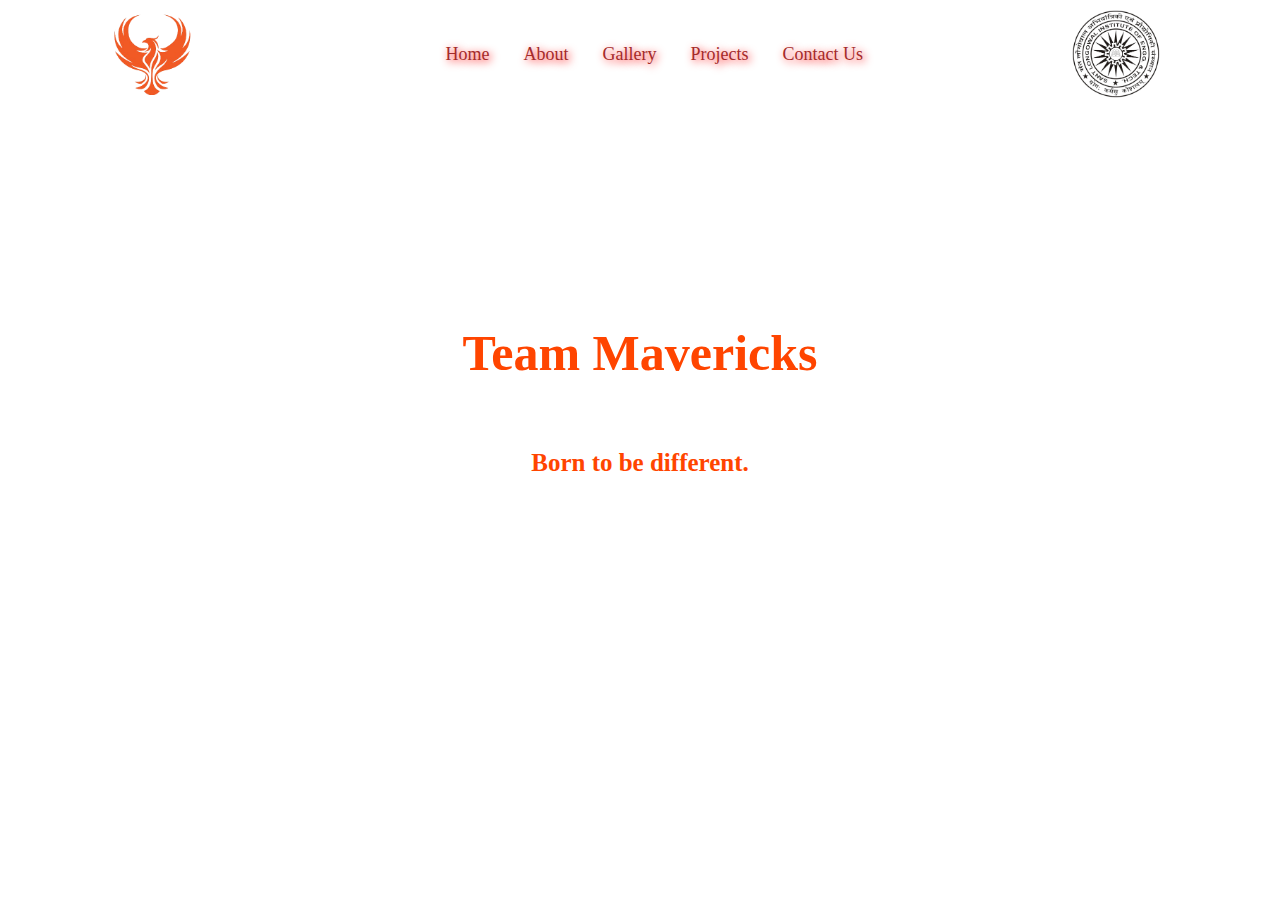
<file: index.html>
<!DOCTYPE html>
<html lang="en">
  <head>
    <link rel="stylesheet" href="style.css" />
    <link rel="stylesheet" href="https://cdnjs.cloudflare.com/ajax/libs/font-awesome/4.7.0/css/font-awesome.min.css">
    <title>Mavericks-SLIET</title>
  </head>

  <body>
    
    <header>
      <img class="maverick-logo" src="img/maverick-logo.png" />

      <nav>
        <ul>
          <li><a href="index.html">Home</a></li>
          <li><a href="about.html">About</a></li>
          <li><a href="gallery.html">Gallery</a></li>
          <li><a href="projects.html">Projects</a></li>
          <li><a href="contact.html">Contact Us</a></li>
        </ul>
      </nav>

      <img class="sliet-logo" src="img/sliet-logo.png" />
    </header>

    <div class="theme">
      <h1>Team Mavericks</h1>
      <div class = "frame"><h4 class="typing-animation">Born to be different.</h3></div>
    </div>

    <!--
    <footer>
      <div class="left-footer">
        <a href="https://www.facebook.com/mavericks.sliet" class="fa fa-facebook"></a>
        <a href="https://instagram.com/mavericks_sliet?igshid=NTdlMDg3MTY=" class="fa fa-instagram"></a>
        <a href="https://www.linkedin.com/company/team-mavericks/" class="fa fa-linkedin"></a>
      </div>
      <div class="right-footer">
          <span>Copyright &copy 2024 || All Rights Reserved by Team Mavericks.</span>
      </div>
    </footer>
  -->
  </body>
</html>
</file>
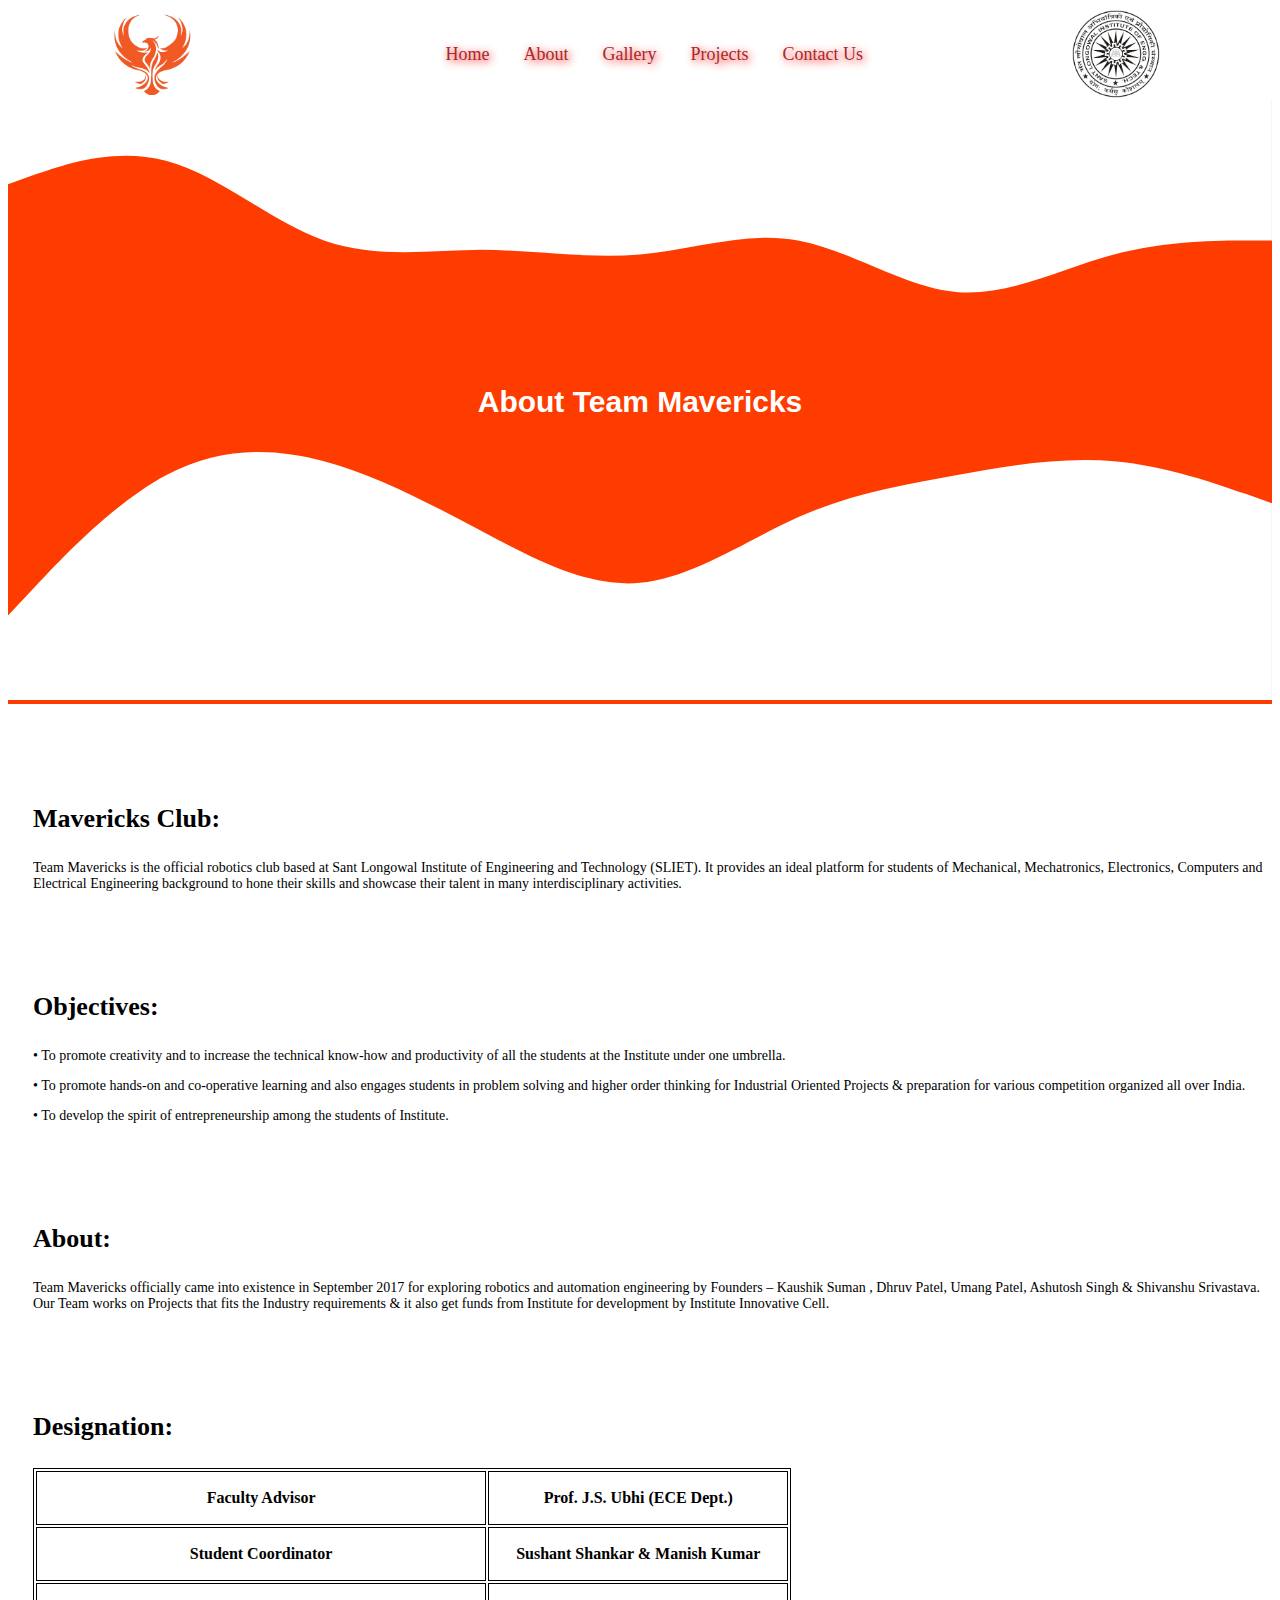
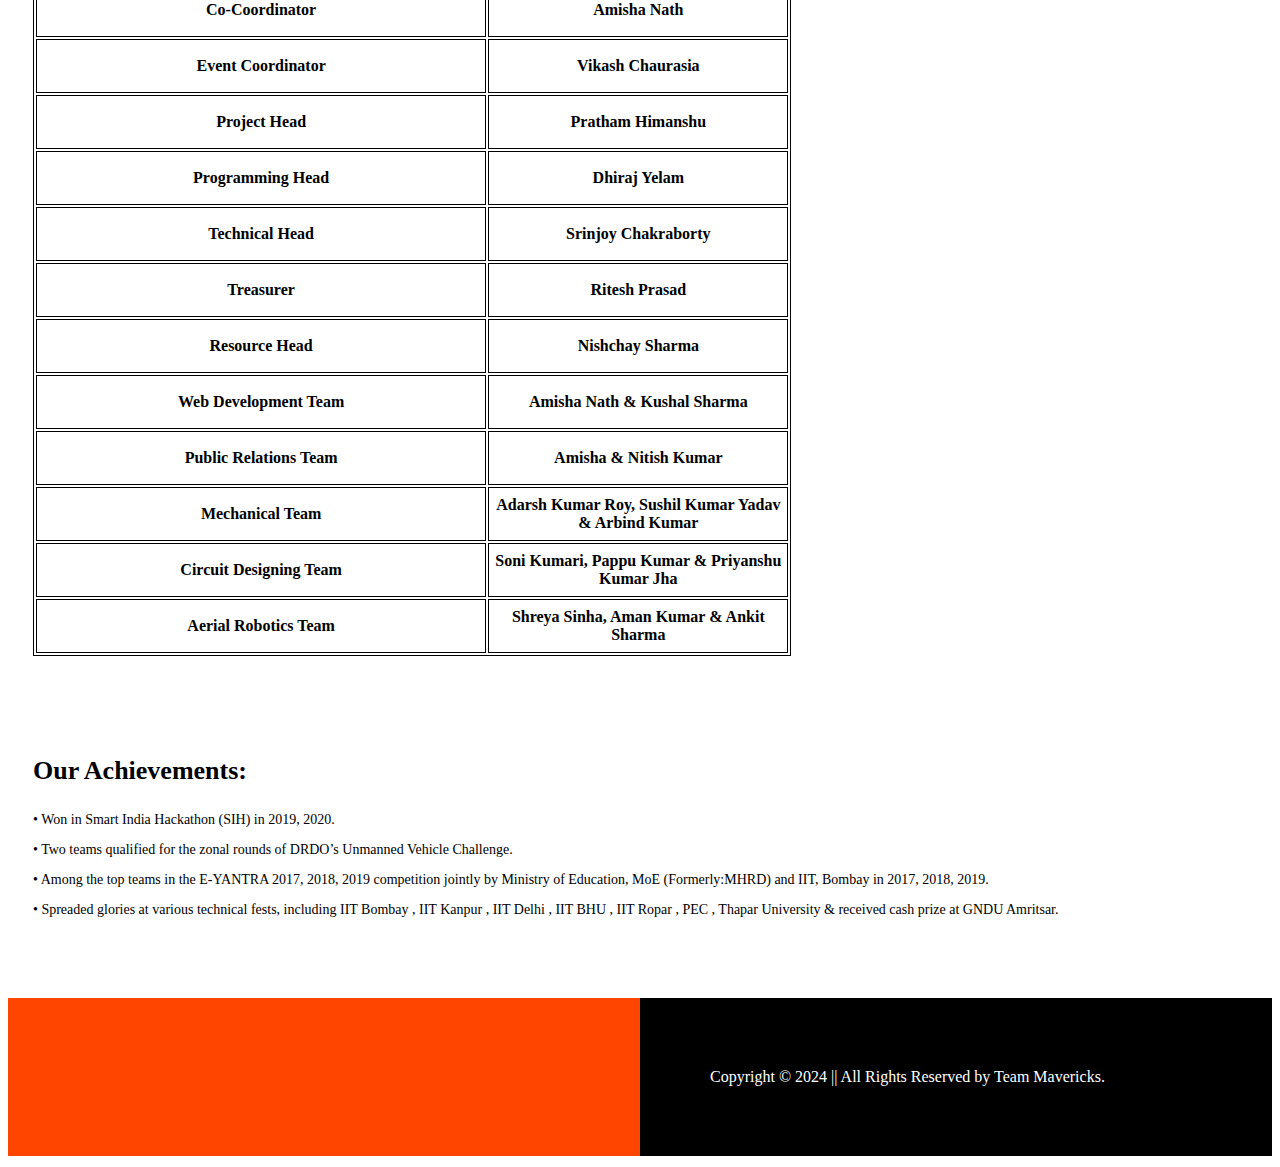
<file: about.html>
<!DOCTYPE html>
<html lang="en">
  <head>
    <link rel="stylesheet" href="style.css" />
  </head>

  <body>
    <header>
      <img class="maverick-logo" src="img/maverick-logo.png" />

      <nav>
        <ul>
          <li><a href="index.html">Home</a></li>
          <li><a href="about.html">About</a></li>
          <li><a href="gallery.html">Gallery</a></li>
          <li><a href="projects.html">Projects</a></li>
          <li><a href="contact.html">Contact Us</a></li>
        </ul>
      </nav>

      <img class="sliet-logo" src="img/sliet-logo.png" />
    </header>

    <div class="sh">
      <svg xmlns="http://www.w3.org/2000/svg" viewBox="0 0 1440 320">
        <path
          fill="white"
          fill-opacity="1"
          d="M0,96L30,85.3C60,75,120,53,180,69.3C240,85,300,139,360,160C420,181,480,171,540,170.7C600,171,660,181,720,176C780,171,840,149,900,160C960,171,1020,213,1080,218.7C1140,224,1200,192,1260,176C1320,160,1380,160,1410,160L1440,160L1440,0L1410,0C1380,0,1320,0,1260,0C1200,0,1140,0,1080,0C1020,0,960,0,900,0C840,0,780,0,720,0C660,0,600,0,540,0C480,0,420,0,360,0C300,0,240,0,180,0C120,0,60,0,30,0L0,0Z"
        ></path>
      </svg>
    </div>
    <div class="curved">
      <h1>About Team Mavericks</h1>
      <svg xmlns="http://www.w3.org/2000/svg" viewBox="0 0 1440 320">
        <path
          fill="white"
          fill-opacity="1"
          d="M0,224L30,192C60,160,120,96,180,64C240,32,300,32,360,48C420,64,480,96,540,128C600,160,660,192,720,186.7C780,181,840,139,900,112C960,85,1020,75,1080,64C1140,53,1200,43,1260,48C1320,53,1380,75,1410,85.3L1440,96L1440,320L1410,320C1380,320,1320,320,1260,320C1200,320,1140,320,1080,320C1020,320,960,320,900,320C840,320,780,320,720,320C660,320,600,320,540,320C480,320,420,320,360,320C300,320,240,320,180,320C120,320,60,320,30,320L0,320Z"
        ></path>
      </svg>
    </div>

    <div class="about-page">
      <h3>Mavericks Club:</h3>
      <p>
        Team Mavericks is the official robotics club based at Sant Longowal
        Institute of Engineering and Technology (SLIET). It provides an ideal
        platform for students of Mechanical, Mechatronics, Electronics,
        Computers and Electrical Engineering background to hone their skills and
        showcase their talent in many interdisciplinary activities.
      </p>
      <h3>Objectives:</h3>
      <div>
        <p>
          • To promote creativity and to increase the technical know-how and
          productivity of all the students at the Institute under one umbrella.
        </p>
        <p>
          • To promote hands-on and co-operative learning and also engages
          students in problem solving and higher order thinking for Industrial
          Oriented Projects & preparation for various competition organized all
          over India.
        </p>
        <p>
          • To develop the spirit of entrepreneurship among the students of
          Institute.
        </p>
      </div>

      <h3>About:</h3>
      <p>
        Team Mavericks officially came into existence in September 2017 for
        exploring robotics and automation engineering by Founders – Kaushik
        Suman , Dhruv Patel, Umang Patel, Ashutosh Singh & Shivanshu Srivastava.
        Our Team works on Projects that fits the Industry requirements & it also
        get funds from Institute for development by Institute Innovative Cell.
      </p>

      <h3>Designation:</h3>
      <table>
        <tr>
          <th>Faculty Advisor</th>
          <th>Prof. J.S. Ubhi (ECE Dept.)</th>
        </tr>
        <tr>
          <th>Student Coordinator</th>
          <th>Sushant Shankar & Manish Kumar</th>
        </tr>
        <tr>
          <th>Co-Coordinator</th>
          <th>Amisha Nath</th>
        </tr>

        <tr>
          <th>Event Coordinator</th>
          <th>Vikash Chaurasia</th>
        </tr>

        <tr>
          <th>Project Head</th>
          <th>Pratham Himanshu</th>
        </tr>

        <tr>
          <th>Programming Head</th>
          <th>Dhiraj Yelam</th>
        </tr>

        <tr>
          <th>Technical Head</th>
          <th>Srinjoy Chakraborty</th>
        </tr>

        <tr>
          <th>Treasurer</th>
          <th>Ritesh Prasad</th>
        </tr>

        <tr>
          <th>Resource Head</th>
          <th>Nishchay Sharma</th>
        </tr>

        <tr>
          <th>Web Development Team</th>
          <th>Amisha Nath & Kushal Sharma</th>
        </tr>

        <tr>
          <th>Public Relations Team</th>
          <th>Amisha & Nitish Kumar</th>
        </tr>

        <tr>
          <th>Mechanical Team</th>
          <th>Adarsh Kumar Roy, Sushil Kumar Yadav & Arbind Kumar</th>
        </tr>

        <tr>
          <th>Circuit Designing Team</th>
          <th>Soni Kumari, Pappu Kumar & Priyanshu Kumar Jha</th>
        </tr>

        <tr>
          <th>Aerial Robotics Team</th>
          <th>Shreya Sinha, Aman Kumar & Ankit Sharma</th>
        </tr>
      </table>

      <h3>Our Achievements:</h3>
      <p>• Won in Smart India Hackathon (SIH) in 2019, 2020.</p>
      <p>
        • Two teams qualified for the zonal rounds of DRDO’s Unmanned Vehicle
        Challenge.
      </p>
      <p>
        • Among the top teams in the E-YANTRA 2017, 2018, 2019 competition
        jointly by Ministry of Education, MoE (Formerly:MHRD) and IIT, Bombay in
        2017, 2018, 2019.
      </p>
      <p>
        • Spreaded glories at various technical fests, including IIT Bombay ,
        IIT Kanpur , IIT Delhi , IIT BHU , IIT Ropar , PEC , Thapar University &
        received cash prize at GNDU Amritsar.
      </p>
    </div>

    <footer>
      <div class="left-footer"></div>
      <div class="right-footer">
        <span>Copyright © 2024 || All Rights Reserved by Team Mavericks.</span>
      </div>
    </footer>
  </body>
</html>
</file>
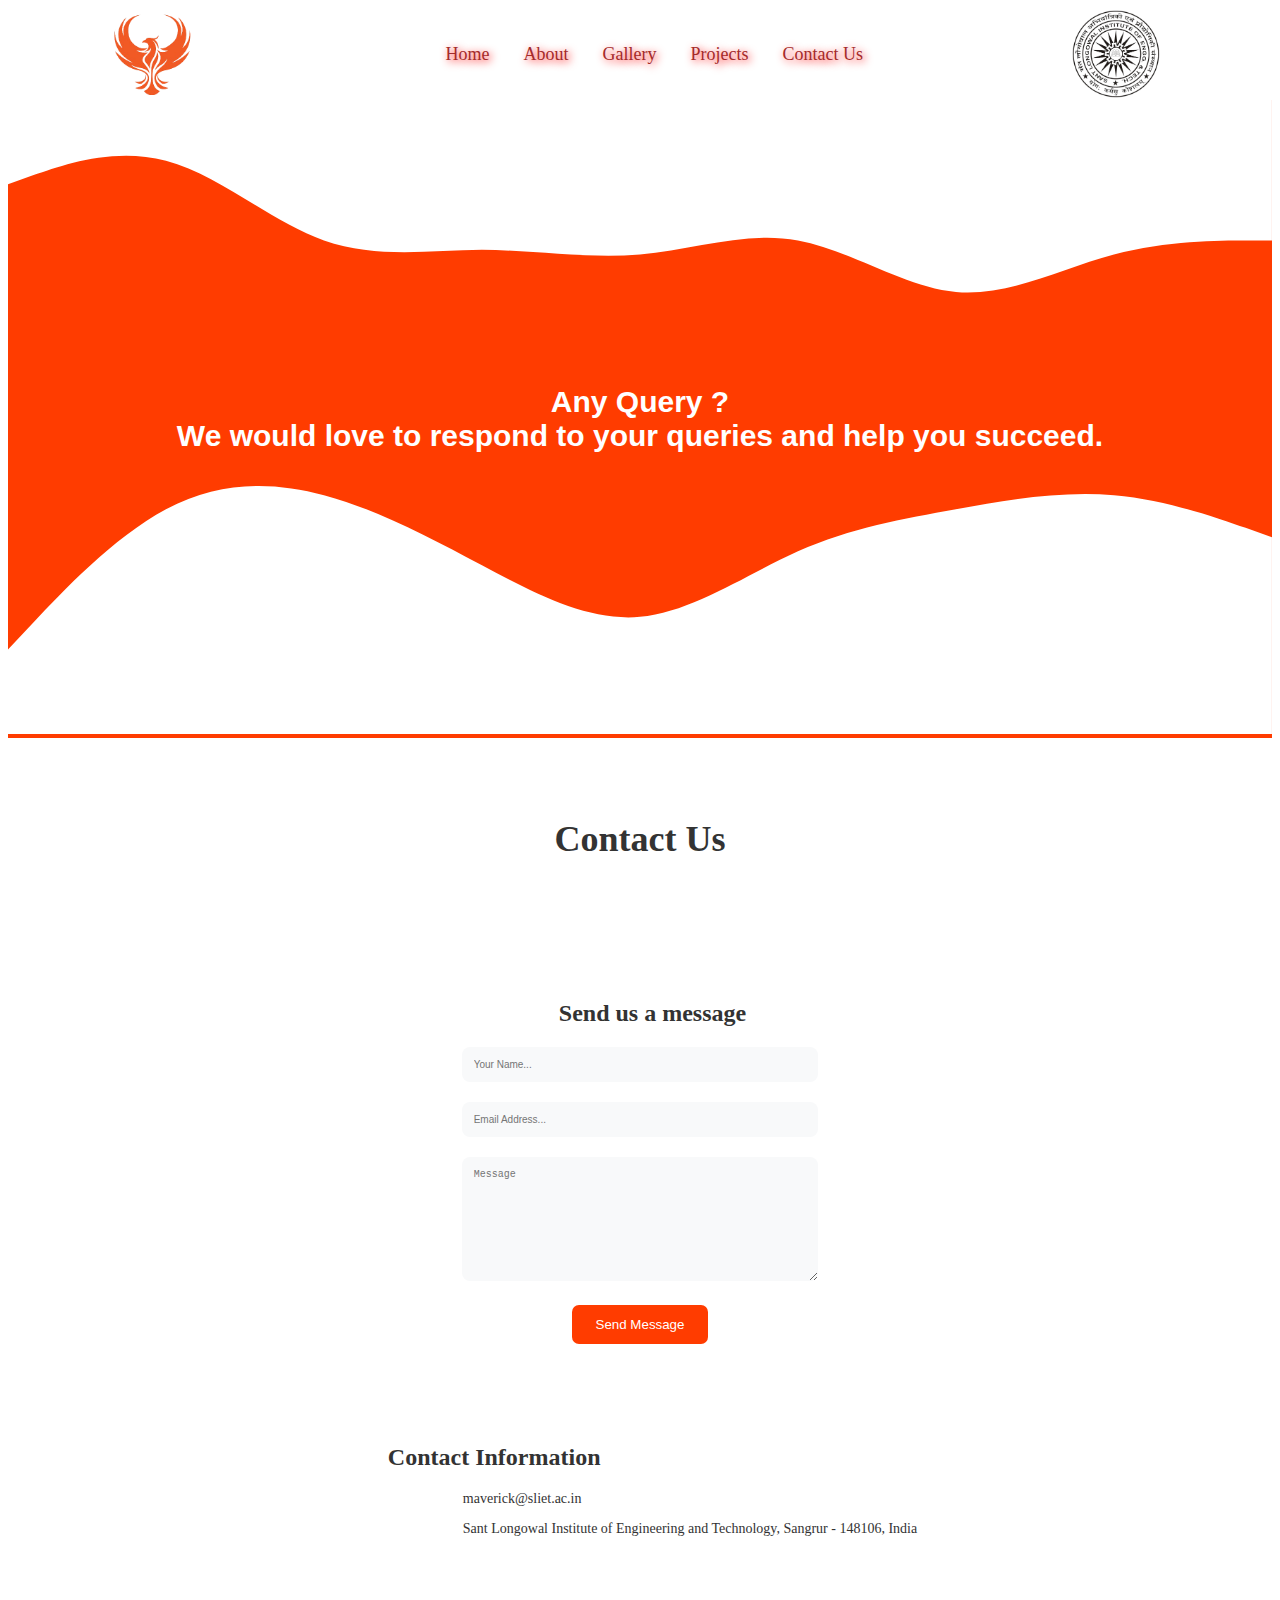
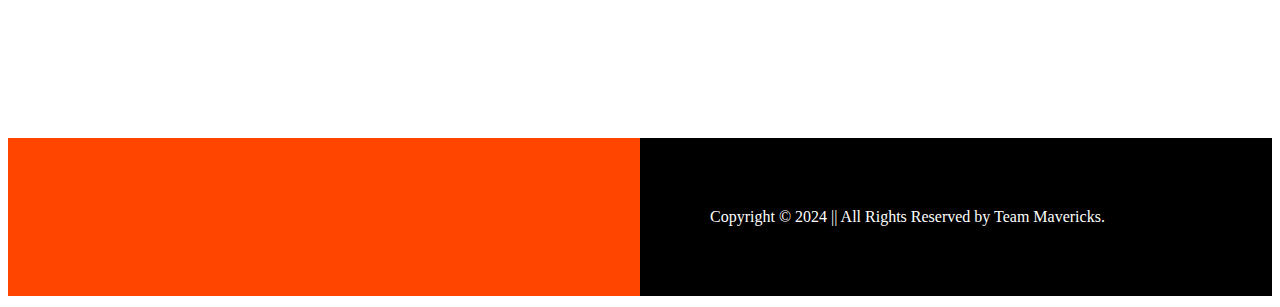
<file: contact.html>
<!DOCTYPE html>
<html lang="en">
  <head>
    <link rel="stylesheet" href="style.css" />
    <link rel="stylesheet" href="https://cdnjs.cloudflare.com/ajax/libs/font-awesome/6.6.0/css/all.min.css" integrity="sha512-Kc323vGBEqzTmouAECnVceyQqyqdsSiqLQISBL29aUW4U/M7pSPA/gEUZQqv1cwx4OnYxTxve5UMg5GT6L4JJg==" crossorigin="anonymous" referrerpolicy="no-referrer" />
  </head>

  <body>
    <header>
      <img class="maverick-logo" src="img/maverick-logo.png" />

      <nav>
        <ul>
          <li><a href="index.html">Home</a></li>
          <li><a href="about.html">About</a></li>
          <li><a href="gallery.html">Gallery</a></li>
          <li><a href="projects.html">Projects</a></li>
          <li><a href="contact.html">Contact Us</a></li>
        </ul>
      </nav>

      <img class="sliet-logo" src="img/sliet-logo.png" />
    </header>

    <div class="sh">
      <svg xmlns="http://www.w3.org/2000/svg" viewBox="0 0 1440 320">
        <path
          fill="white"
          fill-opacity="1"
          d="M0,96L30,85.3C60,75,120,53,180,69.3C240,85,300,139,360,160C420,181,480,171,540,170.7C600,171,660,181,720,176C780,171,840,149,900,160C960,171,1020,213,1080,218.7C1140,224,1200,192,1260,176C1320,160,1380,160,1410,160L1440,160L1440,0L1410,0C1380,0,1320,0,1260,0C1200,0,1140,0,1080,0C1020,0,960,0,900,0C840,0,780,0,720,0C660,0,600,0,540,0C480,0,420,0,360,0C300,0,240,0,180,0C120,0,60,0,30,0L0,0Z"
        ></path>
      </svg>
    </div>
    <div class="curved">
      <h1>Any Query ?</h1>
      <h1>We would love to respond to your queries and help you succeed.</h1>
      <svg xmlns="http://www.w3.org/2000/svg" viewBox="0 0 1440 320">
        <path
          fill="white"
          fill-opacity="1"
          d="M0,224L30,192C60,160,120,96,180,64C240,32,300,32,360,48C420,64,480,96,540,128C600,160,660,192,720,186.7C780,181,840,139,900,112C960,85,1020,75,1080,64C1140,53,1200,43,1260,48C1320,53,1380,75,1410,85.3L1440,96L1440,320L1410,320C1380,320,1320,320,1260,320C1200,320,1140,320,1080,320C1020,320,960,320,900,320C840,320,780,320,720,320C660,320,600,320,540,320C480,320,420,320,360,320C300,320,240,320,180,320C120,320,60,320,30,320L0,320Z"
        ></path>
      </svg>
    </div>

    <div class = "frame">
      <section class = "contact">
        <div class="contact_container">
          <h2>Contact Us</h2>
          <div class="contact_wrapper">
            <div class="contact_form">
              <h3>Send us a message</h3>
              <form>
                <div class = "form_group">
                  <input type="text" name="name" placeholder="Your Name...">
                </div>
                <div class = "form_group">
                  <input type="text" name="email" placeholder="Email Address...">
                </div>
                <div class = "form_group">
                  <textarea name="message" placeholder="Message"></textarea>
                </div>
                <button type="submit">Send Message</button>
              </form>
            </div>

            <div class="contact_info">
              <h3>Contact Information</h3>
              <p><i class="fas fa-envelope"></i>maverick@sliet.ac.in</p>
              <p><i class="fas fa-map-marker-alt"></i>Sant Longowal Institute of Engineering and Technology, Sangrur - 148106, India</p>
            </div>
          </div>
        </div>
      </section>
    </div>



    <footer>
      <div class="left-footer"></div>
      <div class="right-footer">
        <span>Copyright © 2024 || All Rights Reserved by Team Mavericks.</span>
      </div>
    </footer>


  </body>
</html>
</file>
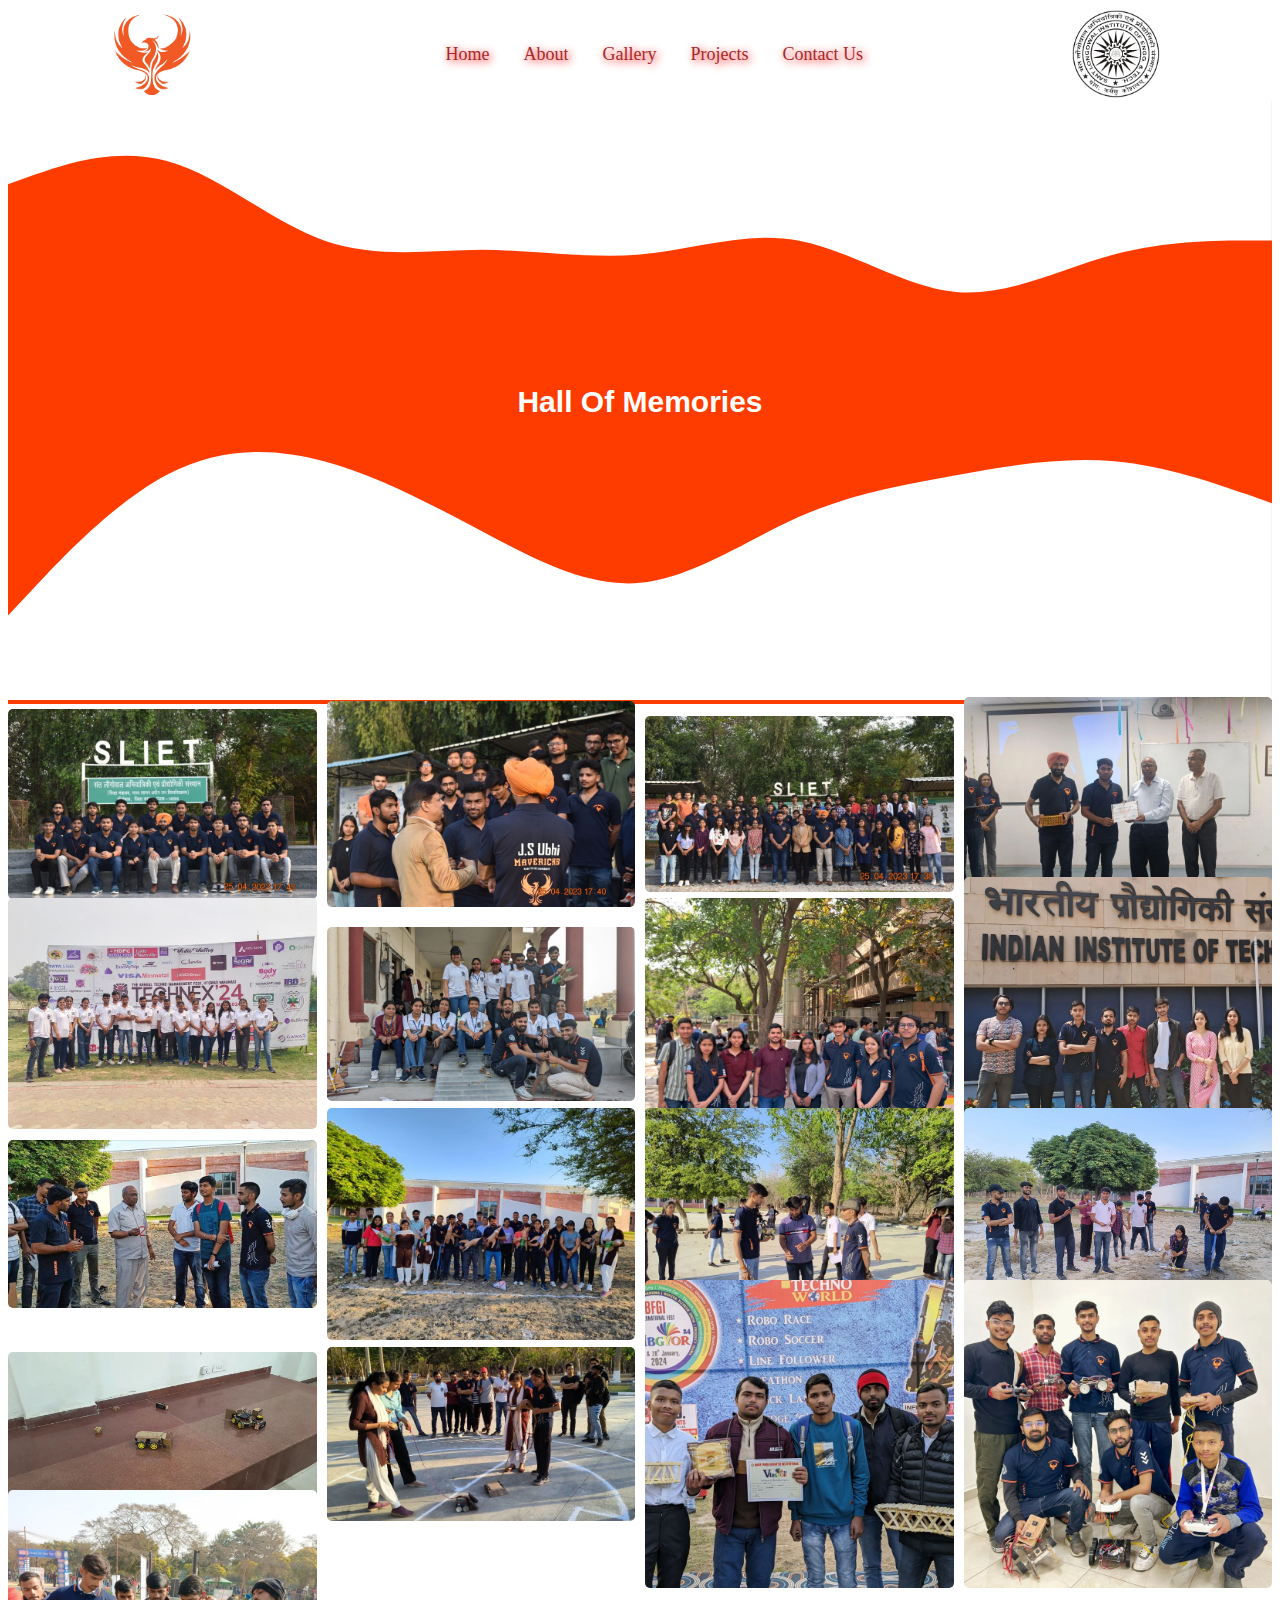
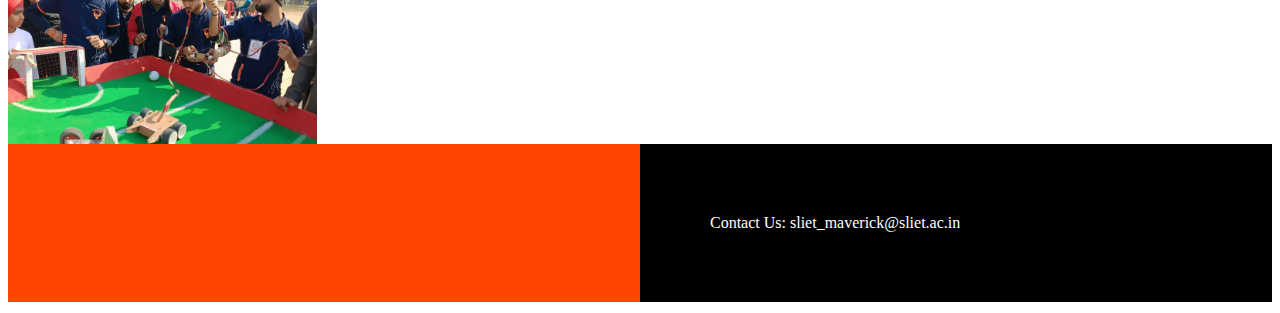
<file: gallery.html>
<!DOCTYPE html>
<html lang="en">
  <head>
    <link rel="stylesheet" href="style.css" />
  </head>

  <body>
    <header>
      <img class="maverick-logo" src="img/maverick-logo.png" />

      <nav>
        <ul>
          <li><a href="index.html">Home</a></li>
          <li><a href="about.html">About</a></li>
          <li><a href="gallery.html">Gallery</a></li>
          <li><a href="projects.html">Projects</a></li>
          <li><a href="contact.html">Contact Us</a></li>
        </ul>
      </nav>

      <img class="sliet-logo" src="img/sliet-logo.png" />
    </header>

    <div class="sh">
      <svg xmlns="http://www.w3.org/2000/svg" viewBox="0 0 1440 320">
        <path
          fill="white"
          fill-opacity="1"
          d="M0,96L30,85.3C60,75,120,53,180,69.3C240,85,300,139,360,160C420,181,480,171,540,170.7C600,171,660,181,720,176C780,171,840,149,900,160C960,171,1020,213,1080,218.7C1140,224,1200,192,1260,176C1320,160,1380,160,1410,160L1440,160L1440,0L1410,0C1380,0,1320,0,1260,0C1200,0,1140,0,1080,0C1020,0,960,0,900,0C840,0,780,0,720,0C660,0,600,0,540,0C480,0,420,0,360,0C300,0,240,0,180,0C120,0,60,0,30,0L0,0Z"
        ></path>
      </svg>
    </div>
    <div class="curved">
      <h1>Hall Of Memories</h1>
      <svg xmlns="http://www.w3.org/2000/svg" viewBox="0 0 1440 320">
        <path
          fill="white"
          fill-opacity="1"
          d="M0,224L30,192C60,160,120,96,180,64C240,32,300,32,360,48C420,64,480,96,540,128C600,160,660,192,720,186.7C780,181,840,139,900,112C960,85,1020,75,1080,64C1140,53,1200,43,1260,48C1320,53,1380,75,1410,85.3L1440,96L1440,320L1410,320C1380,320,1320,320,1260,320C1200,320,1140,320,1080,320C1020,320,960,320,900,320C840,320,780,320,720,320C660,320,600,320,540,320C480,320,420,320,360,320C300,320,240,320,180,320C120,320,60,320,30,320L0,320Z"
        ></path>
      </svg>
    </div>

    <div class="grid_wrapper">
      <div><img src="img/img1.jpeg" /></div>
      <div><img src="img/img2.jpeg" /></div>
      <div><img src="img/img3.jpeg" /></div>
      <div><img src="img/img4.jpeg" /></div>
      <div><img src="img/img5.jpeg" /></div>
      <div><img src="img/img6.jpeg" /></div>
      <div><img src="img/img7.jpeg" /></div>
      <div><img src="img/img8.jpeg" /></div>
      <div><img src="img/img9.jpeg" /></div>
      <div><img src="img/img10.jpeg" /></div>
      <div><img src="img/img11.jpeg" /></div>
      <div><img src="img/img12.jpeg" /></div>
      <div><img src="img/img13.jpeg" /></div>
      <div><img src="img/img14.jpeg" /></div>
      <div><img src="img/img15.jpeg" /></div>
      <div><img src="img/img16.jpeg" /></div>
      <div><img src="img/img17.jpeg" /></div>
    </div>

    <footer>
      <div class="left-footer"></div>
      <div class="right-footer">
        <span>Contact Us:</span>
        <span>sliet_maverick@sliet.ac.in</span>
      </div>
    </footer>
  </body>
</html>
</file>
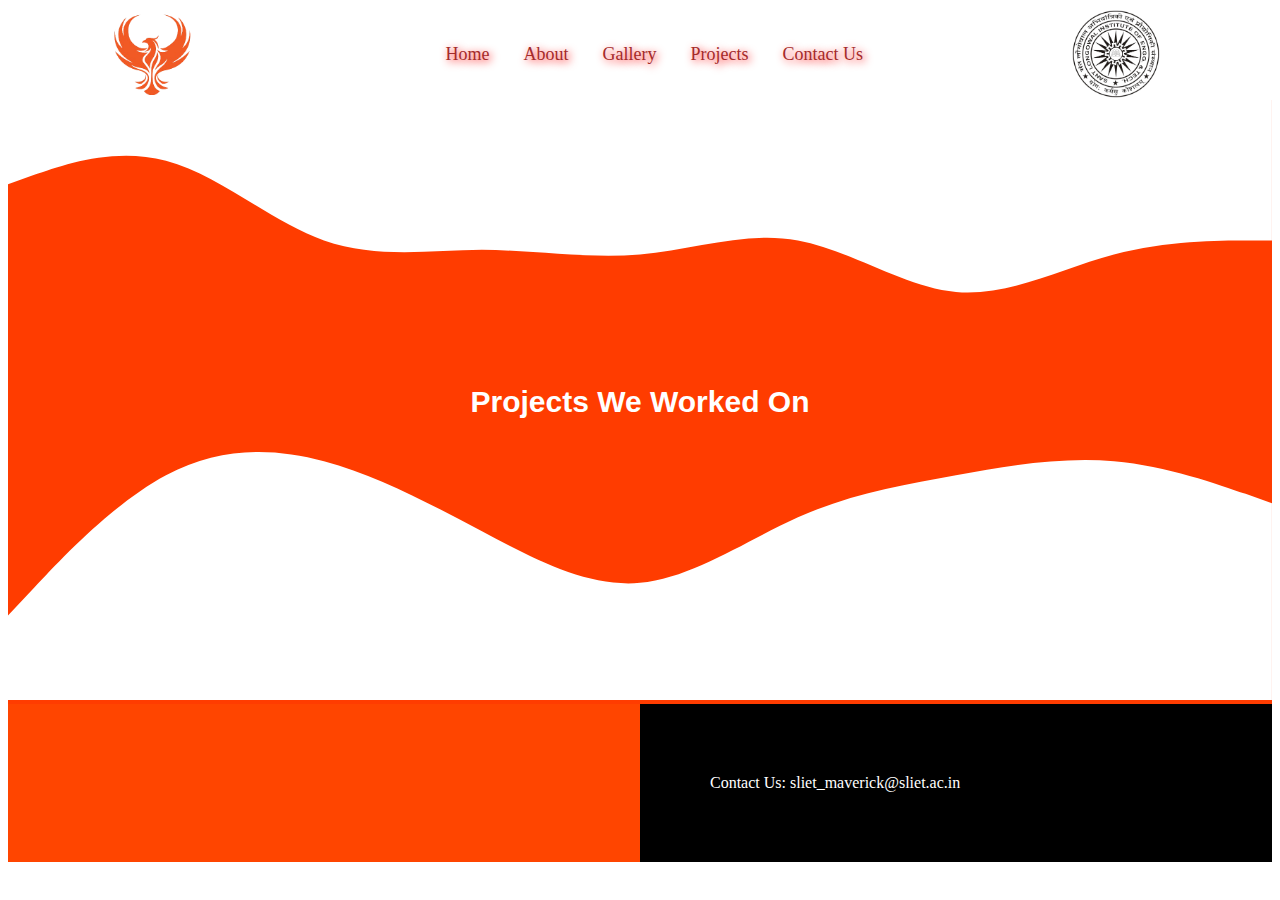
<file: projects.html>
<!DOCTYPE html>
<html lang="en">
  <head>
    <link rel="stylesheet" href="style.css" />
  </head>

  <body>
    <header>
      <img class="maverick-logo" src="img/maverick-logo.png" />

      <nav>
        <ul>
          <li><a href="index.html">Home</a></li>
          <li><a href="about.html">About</a></li>
          <li><a href="gallery.html">Gallery</a></li>
          <li><a href="projects.html">Projects</a></li>
          <li><a href="contact.html">Contact Us</a></li>
        </ul>
      </nav>

      <img class="sliet-logo" src="img/sliet-logo.png" />
    </header>

    <div class="sh">
      <svg xmlns="http://www.w3.org/2000/svg" viewBox="0 0 1440 320">
        <path
          fill="white"
          fill-opacity="1"
          d="M0,96L30,85.3C60,75,120,53,180,69.3C240,85,300,139,360,160C420,181,480,171,540,170.7C600,171,660,181,720,176C780,171,840,149,900,160C960,171,1020,213,1080,218.7C1140,224,1200,192,1260,176C1320,160,1380,160,1410,160L1440,160L1440,0L1410,0C1380,0,1320,0,1260,0C1200,0,1140,0,1080,0C1020,0,960,0,900,0C840,0,780,0,720,0C660,0,600,0,540,0C480,0,420,0,360,0C300,0,240,0,180,0C120,0,60,0,30,0L0,0Z"
        ></path>
      </svg>
    </div>
    <div class="curved">
      <h1>Projects We Worked On</h1>
      <svg xmlns="http://www.w3.org/2000/svg" viewBox="0 0 1440 320">
        <path
          fill="white"
          fill-opacity="1"
          d="M0,224L30,192C60,160,120,96,180,64C240,32,300,32,360,48C420,64,480,96,540,128C600,160,660,192,720,186.7C780,181,840,139,900,112C960,85,1020,75,1080,64C1140,53,1200,43,1260,48C1320,53,1380,75,1410,85.3L1440,96L1440,320L1410,320C1380,320,1320,320,1260,320C1200,320,1140,320,1080,320C1020,320,960,320,900,320C840,320,780,320,720,320C660,320,600,320,540,320C480,320,420,320,360,320C300,320,240,320,180,320C120,320,60,320,30,320L0,320Z"
        ></path>
      </svg>
    </div>

    <footer>
      <div class="left-footer"></div>
      <div class="right-footer">
        <span>Contact Us:</span>
          <span>sliet_maverick@sliet.ac.in</span>
      </div>
    </footer>
    
  </body>
</html>
</file>
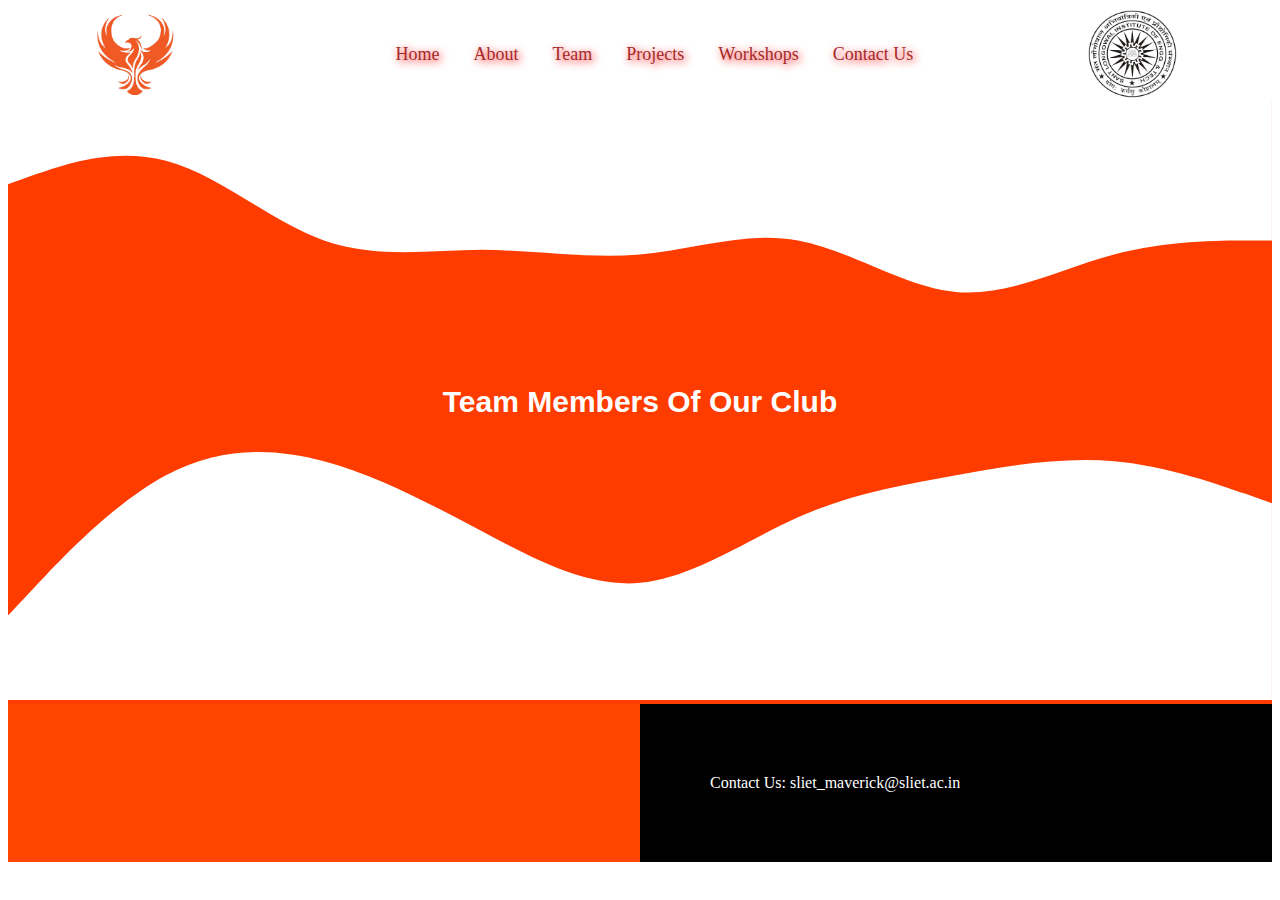
<file: team.html>
<!DOCTYPE html>
<html lang="en">
  <head>
    <link rel="stylesheet" href="style.css" />
  </head>

  <body>
    <header>
      <img class="maverick-logo" src="img/maverick-logo.png" />

      <nav>
        <ul>
          <li><a href="index.html">Home</a></li>
          <li><a href="about.html">About</a></li>
          <li><a href="team.html">Team</a></li>
          <li><a href="projects.html">Projects</a></li>
          <li><a href="workshops.html">Workshops</a></li>
          <li><a href="contact.html">Contact Us</a></li>
        </ul>
      </nav>

      <img class="sliet-logo" src="img/sliet-logo.png" />
    </header>

    <div class="sh">
      <svg xmlns="http://www.w3.org/2000/svg" viewBox="0 0 1440 320">
        <path
          fill="white"
          fill-opacity="1"
          d="M0,96L30,85.3C60,75,120,53,180,69.3C240,85,300,139,360,160C420,181,480,171,540,170.7C600,171,660,181,720,176C780,171,840,149,900,160C960,171,1020,213,1080,218.7C1140,224,1200,192,1260,176C1320,160,1380,160,1410,160L1440,160L1440,0L1410,0C1380,0,1320,0,1260,0C1200,0,1140,0,1080,0C1020,0,960,0,900,0C840,0,780,0,720,0C660,0,600,0,540,0C480,0,420,0,360,0C300,0,240,0,180,0C120,0,60,0,30,0L0,0Z"
        ></path>
      </svg>
    </div>
    <div class="curved">
      <h1>Team Members Of Our Club</h1>
      <svg xmlns="http://www.w3.org/2000/svg" viewBox="0 0 1440 320">
        <path
          fill="white"
          fill-opacity="1"
          d="M0,224L30,192C60,160,120,96,180,64C240,32,300,32,360,48C420,64,480,96,540,128C600,160,660,192,720,186.7C780,181,840,139,900,112C960,85,1020,75,1080,64C1140,53,1200,43,1260,48C1320,53,1380,75,1410,85.3L1440,96L1440,320L1410,320C1380,320,1320,320,1260,320C1200,320,1140,320,1080,320C1020,320,960,320,900,320C840,320,780,320,720,320C660,320,600,320,540,320C480,320,420,320,360,320C300,320,240,320,180,320C120,320,60,320,30,320L0,320Z"
        ></path>
      </svg>
    </div>

    <footer>
      <div class="left-footer"></div>
      <div class="right-footer">
        <span>Contact Us:</span>
        <span>sliet_maverick@sliet.ac.in</span>
      </div>
    </footer>
  </body>
</html>
</file>
<file: style.css>
body {
  background-color: white;
}

header {
  align-items: center;
  justify-content: space-around;
  display: flex;
  margin-top: 0;
}

footer {
  display: flex;
  margin-bottom: 10px;
}

nav ul li {
  list-style: none;
  display: inline-block;
}

nav ul li a {
  text-decoration: none;
  color: brown;
  font-size: 18px;
  padding: 15px;
  text-shadow: 2px 2px 8px #ff0000;
}

h3 {
  margin-left: 25px;
  margin-top: 100px;
  font-size: 26px;
}

h4 {
  overflow: hidden;
  white-space: nowrap;
  font-size: auto;
}

span {
  color: white;
  font-size: auto;
}

p {
  margin-left: 25px;
  font-size: 14px;
}

table,
th,
td {
  border: 1px solid black;
  margin-left: 25px;
  width: 60%;
  height: 50px;
}

.maverick-logo {
  width: 6.5%;
  height: 80%;
  margin: 5px;
}

.sliet-logo {
  width: 7%;
  height: 80%;
  margin-right: 15px;
}

.theme {
  width: 100%;
  height: 600px;
  align-content: center;
  text-align: center;
  color: orangered;
  font-size: 25px;
}

.left-footer {
  margin-bottom: 1px;
  background-color: orangered;
  width: 50%;
  padding: 70px;
  align-content: center;
}

.right-footer {
  margin-bottom: 1px;
  background-color: black;
  width: 50%;
  padding: 70px;
}

.typing-animation {
  animation-name: typing;
  animation-duration: 1.5s;
  animation-iteration-count: 1;
}

@keyframes typing {
  from {
    width: 0;
  }
  to {
    width: 100%;
  }
}

.container-contact {
  margin: 100px;
}

.about-page {
  margin-bottom: 80px;
  width: 100%;
}

.sh {
  background-color: #ff3c00;
}
.curved {
  background-color: #ff3c00;
  color: white;
  text-align: center;
  margin-top: 0;
}
.curved h1 {
  font-size: 30px;
  font-family: "Segoe UI", Tahoma, Geneva, Verdana, sans-serif;
  margin: 0px;
}

.frame {
  margin: 0 auto;
  justify-content: center;
  display: grid;
  place-items: center;
}

.horizontal_frame {
  display: flex;
}

.frame img {
  margin: 10px;
  width: 40%;
  border-radius: 21px;
  margin-top: 30px;
}

.fa {
  font-size: 30px;
  width: 20px;
  text-align: center;
  color: white;
}

.contact {
  min-height: 100vh;
  padding: 50px;
  text-align: center;
}

.contact_wrapper {
  display: grid;
}

.contact_container {
  max-width: 800px;
  margin: 0 auto;
}

.contact_container h2 {
  font-size: 36px;
  margin-bottom: 40px;
  color: #333;
}

.contact_form h3 {
  text-align: middle;
  font-size: 24px;
  margin-bottom: 20px;
  color: #333;
}

.form_group {
  margin-bottom: 20px;
}

input,
textarea {
  width: 60%;
  padding: 12px;
  border-radius: 8px;
  border: none;
  background-color: #f8f9fa;
  color: #333;
  font-size: 10px;
}

textarea {
  height: 100px;
}

input:focus,
textarea:focus {
  outline: none;
  box-shadow: 0 0 8px #bbb;
}

button {
  display: inline-block;
  padding: 12px 24px;
  background-color: #ff3c00;
  color: #fff;
  border: none;
  cursor: pointer;
  transition: 0.3s ease;
  border-radius: 7px;
}

button:hover {
  background-color: #be3106;
}

.contact_info {
  text-align: left;
}

.contact_info h3 {
  font-size: 24px;
  margin-bottom: 20px;
  color: #333;
}

.contact_info p {
  margin-bottom: 10px;
  margin-left: 50px;
  color: #333;
}

.contact_info i {
  color: #ff3c00;
  margin-right: 50px;
}

.grid_wrapper {
  display: grid;
  grid-gap: 10px;
  grid-template-columns: repeat(auto-fit, minmax(250px, 1fr));
  grid-auto-rows: 200px;
  grid-auto-flow: dense;
}

.grid_wrapper div {
  display: flex;
  justify-content: center;
  align-items: center;
}

.grid_wrapper img {
  max-width: 100%;
  height: auto;
  vertical-align: middle;
  display: inline-block;
  object-fit: cover;
  border-radius: 5px;
}

.grid_wrapper .wide {
  grid-column: span 2;
}

.grid_wrapper .tall {
  grid-row: span 2;
}

.grid_wrapper .big {
  grid-column: span 2;
  grid-row: span 2;
}
</file>
